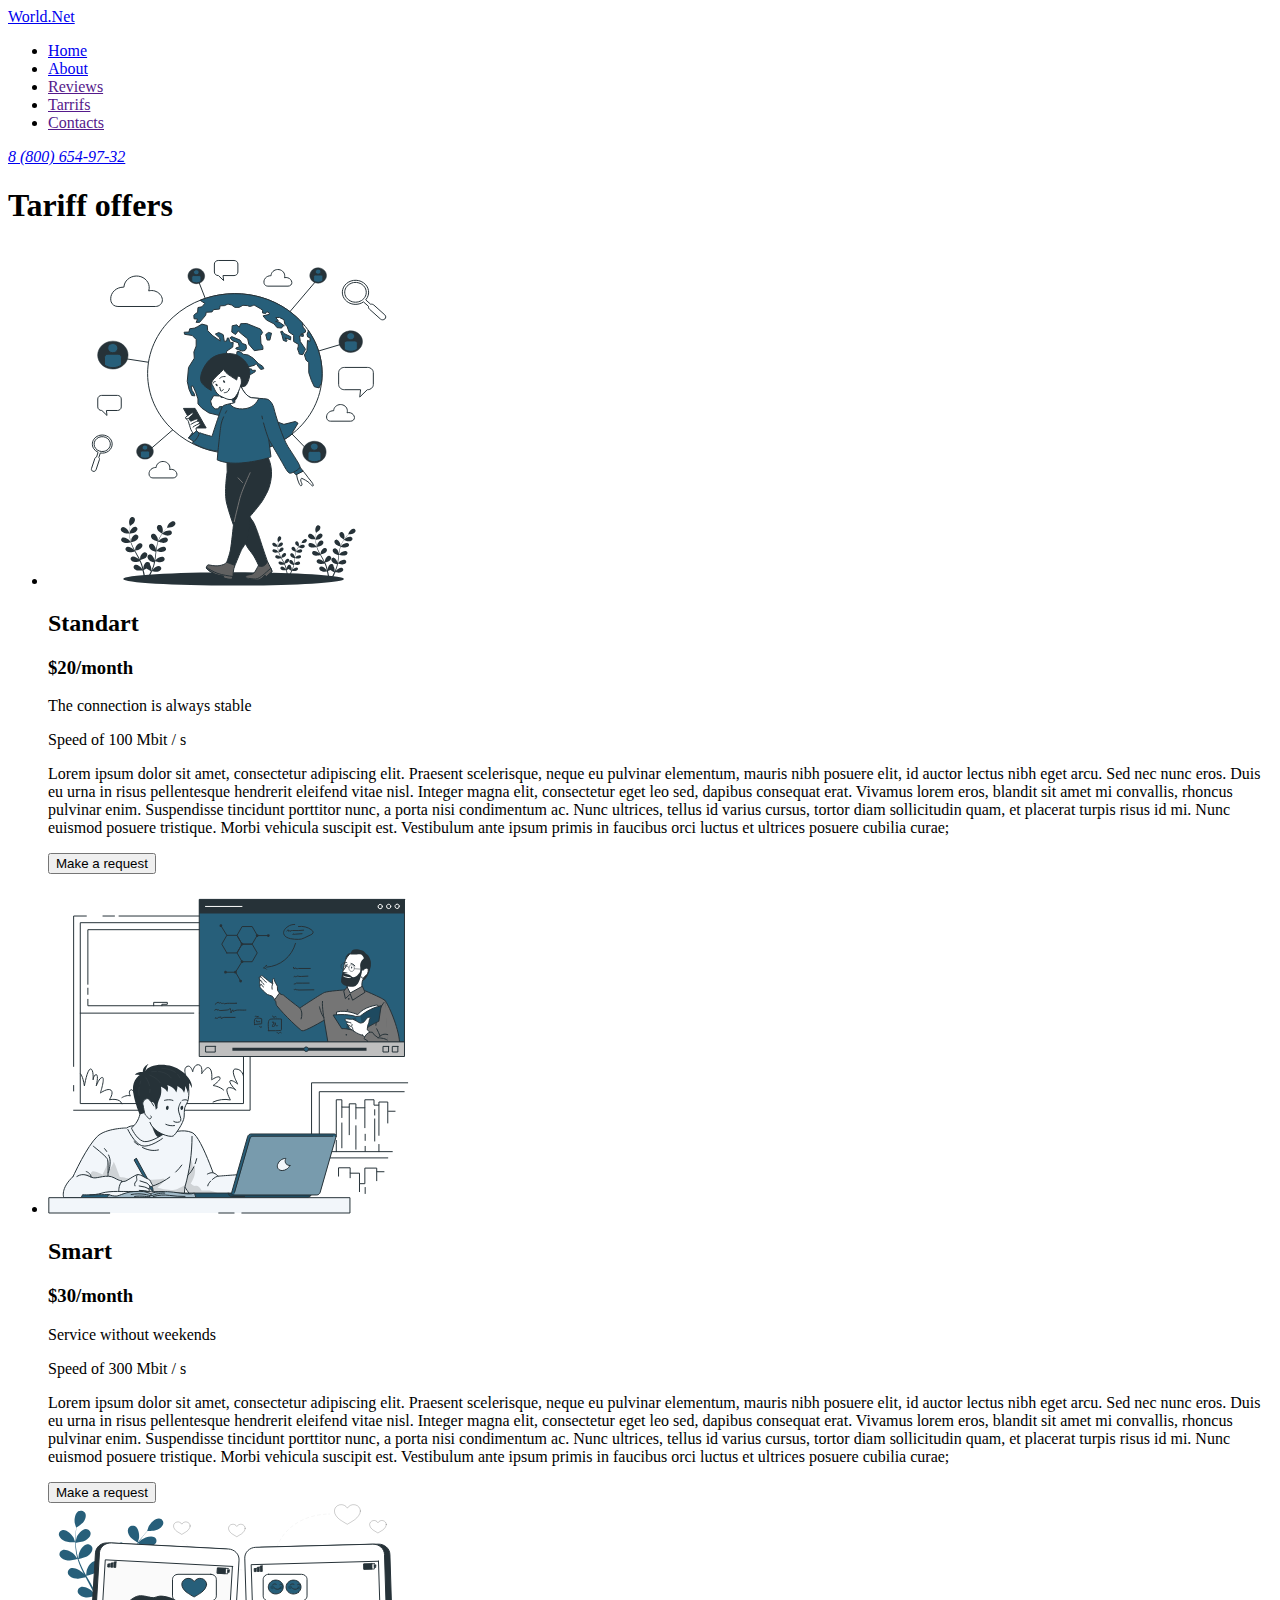
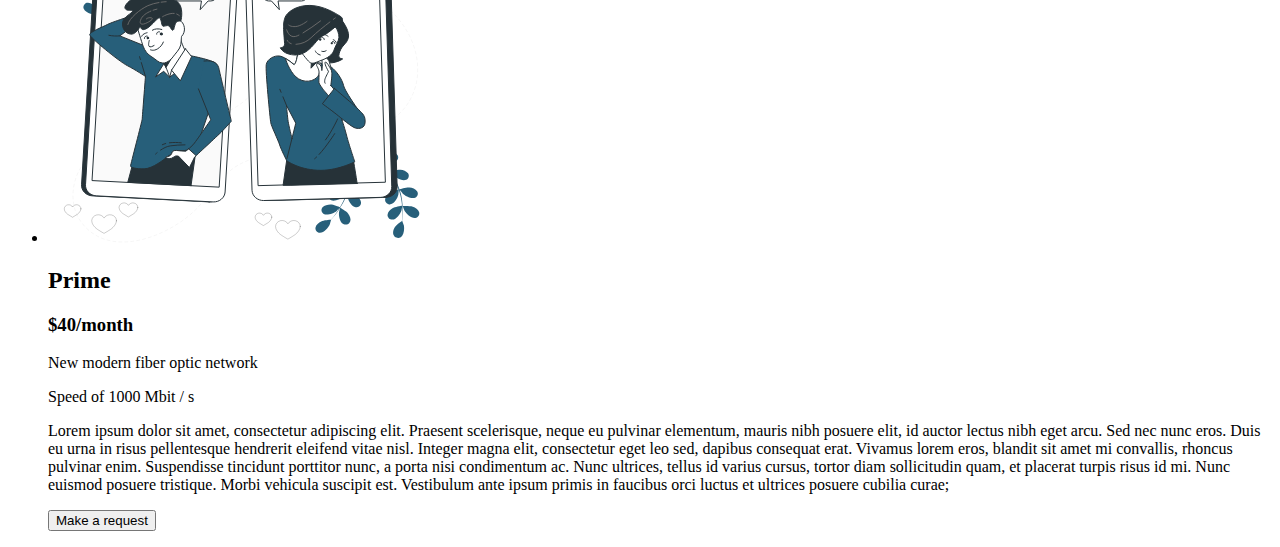
<file: tariffs.html>
<!DOCTYPE html>
<html lang="en">
  <head>
    <meta charset="UTF-8" />
    <meta name="viewport" content="width=device-width, initial-scale=1.0" />
    <title>Tariffs</title>
  </head>
  <body>
    <header>
      <a href="./index.html">World.Net</a>
      <nav>
        <ul>
          <li><a href="./index.html">Home</a></li>
          <li><a href="#about">About</a></li>
          <li><a href="">Reviews</a></li>
          <li><a href="">Tarrifs</a></li>
          <li><a href="">Contacts</a></li>
        </ul>
      </nav>
      <address>
        <a href="tel:88006549732">8 (800) 654-97-32</a>
      </address>
    </header>
    <main>
      <section>
        <h1>Tariff offers</h1>
        <ul>
          <li>
            <img
              src="./images/standart.svg"
              alt="standart"
              width="372"
              height="340"
            />
            <h2>Standart</h2>
            <h3>$20/month</h3>
            <p>The connection is always stable</p>
            <p>Speed of 100 Mbit / s</p>
            <p>
              Lorem ipsum dolor sit amet, consectetur adipiscing elit. Praesent
              scelerisque, neque eu pulvinar elementum, mauris nibh posuere
              elit, id auctor lectus nibh eget arcu. Sed nec nunc eros. Duis eu
              urna in risus pellentesque hendrerit eleifend vitae nisl. Integer
              magna elit, consectetur eget leo sed, dapibus consequat erat.
              Vivamus lorem eros, blandit sit amet mi convallis, rhoncus
              pulvinar enim. Suspendisse tincidunt porttitor nunc, a porta nisi
              condimentum ac. Nunc ultrices, tellus id varius cursus, tortor
              diam sollicitudin quam, et placerat turpis risus id mi. Nunc
              euismod posuere tristique. Morbi vehicula suscipit est. Vestibulum
              ante ipsum primis in faucibus orci luctus et ultrices posuere
              cubilia curae;
            </p>
            <button type="button">Make a request</button>
          </li>
          <li>
            <img
              src="./images/smart.svg"
              alt="smart"
              width="372"
              height="340"
            />
            <h2>Smart</h2>
            <h3>$30/month</h3>
            <p>Service without weekends</p>
            <p>Speed of 300 Mbit / s</p>
            <p>
              Lorem ipsum dolor sit amet, consectetur adipiscing elit. Praesent
              scelerisque, neque eu pulvinar elementum, mauris nibh posuere
              elit, id auctor lectus nibh eget arcu. Sed nec nunc eros. Duis eu
              urna in risus pellentesque hendrerit eleifend vitae nisl. Integer
              magna elit, consectetur eget leo sed, dapibus consequat erat.
              Vivamus lorem eros, blandit sit amet mi convallis, rhoncus
              pulvinar enim. Suspendisse tincidunt porttitor nunc, a porta nisi
              condimentum ac. Nunc ultrices, tellus id varius cursus, tortor
              diam sollicitudin quam, et placerat turpis risus id mi. Nunc
              euismod posuere tristique. Morbi vehicula suscipit est. Vestibulum
              ante ipsum primis in faucibus orci luctus et ultrices posuere
              cubilia curae;
            </p>
            <button type="button">Make a request</button>
          </li>
          <li>
            <img
              src="./images/prime.svg"
              alt="prime"
              width="372"
              height="340"
            />
            <h2>Prime</h2>
            <h3>$40/month</h3>
            <p>New modern fiber optic network</p>
            <p>Speed of 1000 Mbit / s</p>
            <p>
              Lorem ipsum dolor sit amet, consectetur adipiscing elit. Praesent
              scelerisque, neque eu pulvinar elementum, mauris nibh posuere
              elit, id auctor lectus nibh eget arcu. Sed nec nunc eros. Duis eu
              urna in risus pellentesque hendrerit eleifend vitae nisl. Integer
              magna elit, consectetur eget leo sed, dapibus consequat erat.
              Vivamus lorem eros, blandit sit amet mi convallis, rhoncus
              pulvinar enim. Suspendisse tincidunt porttitor nunc, a porta nisi
              condimentum ac. Nunc ultrices, tellus id varius cursus, tortor
              diam sollicitudin quam, et placerat turpis risus id mi. Nunc
              euismod posuere tristique. Morbi vehicula suscipit est. Vestibulum
              ante ipsum primis in faucibus orci luctus et ultrices posuere
              cubilia curae;
            </p>
            <button type="button">Make a request</button>
          </li>
        </ul>
      </section>
    </main>
  </body>
</html>
</file>
